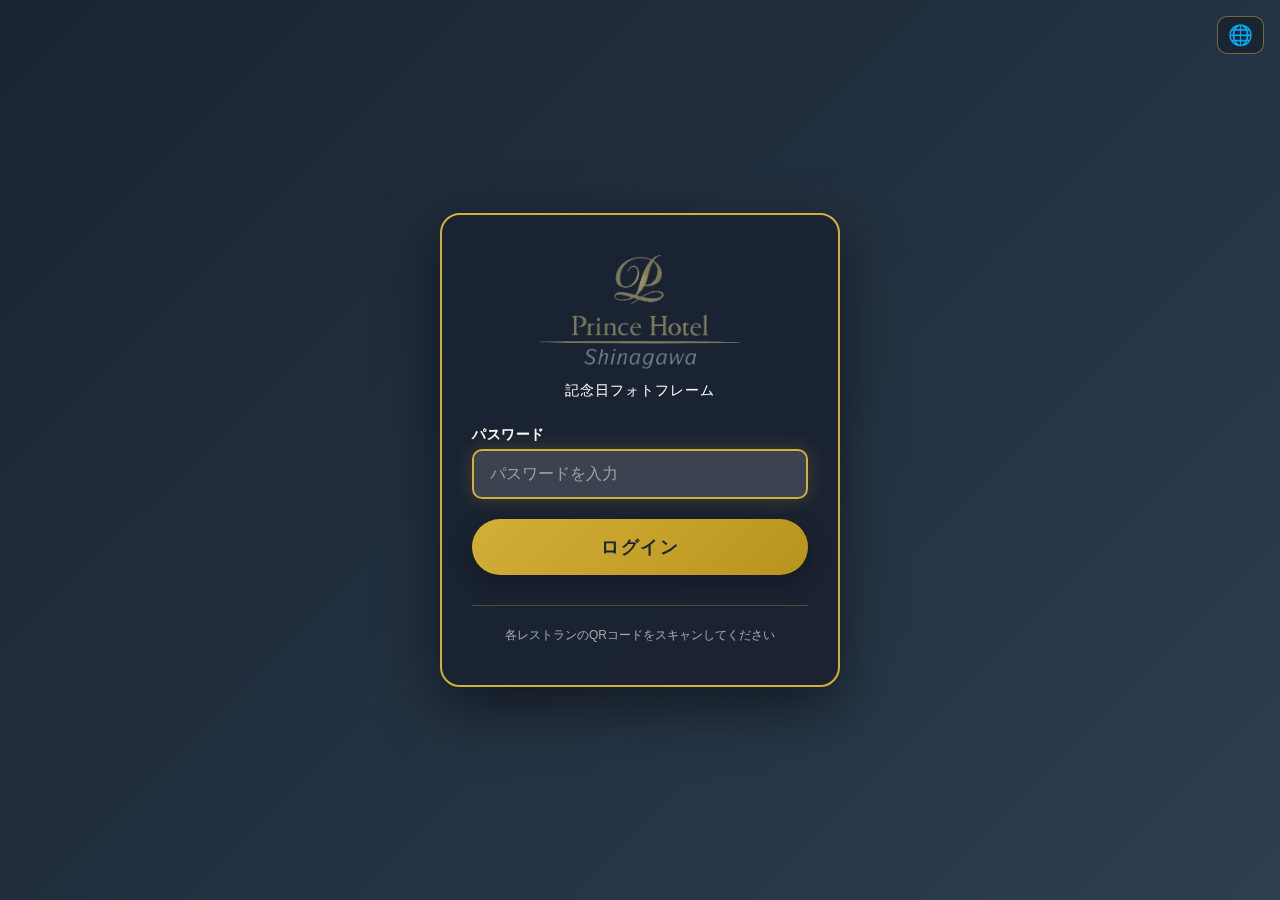
<file: login.html>
<!DOCTYPE html>
<html lang="ja">
<head>
    <!-- 
    ======================================================================
    品川プリンスホテル - レストラン認証ログイン画面
    ======================================================================
    -->
    <meta charset="UTF-8">
    <meta name="viewport" content="width=device-width, initial-scale=1.0, maximum-scale=1.0, user-scalable=no">
    <meta name="apple-mobile-web-app-capable" content="yes">
    <meta name="mobile-web-app-capable" content="yes">
    <meta name="theme-color" content="#D4AF37">
    <link rel="icon" type="image/x-icon" href="assets/images/favicon.ico">
    <link rel="apple-touch-icon" sizes="180x180" href="assets/images/favicon.ico">
    <title>ログイン - 品川プリンスホテル</title>
    <!-- ログイン画面専用スタイルシート -->
    <link rel="stylesheet" href="css/reset.css">
    <link rel="stylesheet" href="css/login.css">

    <!-- i18n を最初に読み込む（スクリプト内で t() を使用するため） -->
    <script src="js/i18n.js"></script>
</head>
<body>
    <!-- ローディングオーバーレイ -->
    <div id="loading-overlay" class="loading-overlay">
        <div class="loading-spinner"></div>
    </div>

    <!-- 言語セレクター（右上固定） -->
    <div id="login-lang-anchor" style="position:fixed;top:16px;right:16px;z-index:500;"></div>

    <!-- ログインコンテナ -->
    <div class="login-container">
        <!-- ホテルロゴ -->
        <div class="hotel-logo">
            <img src="assets/images/logo-shinagawa-prince.png"
                 alt="品川プリンスホテル" class="hotel-logo-img">
            <p class="login-hotel-tagline" data-i18n="login_hotel_tagline">記念日フォトフレーム</p>
        </div>

        <!-- レストラン情報表示エリア -->
        <div id="restaurant-info" class="restaurant-info">
            <h3 id="restaurant-name"></h3>
            <p id="restaurant-description"></p>
        </div>

        <!-- エラーメッセージ -->
        <div id="error-message" class="error-message"></div>

        <!-- ログインフォーム -->
        <form id="login-form" class="login-form">
            <div class="form-group">
                <label for="password-input" data-i18n="login_password_label">パスワード</label>
                <input
                    type="password"
                    id="password-input"
                    name="password"
                    data-i18n="login_password_placeholder"
                    placeholder="レストランのパスワードを入力"
                    autocomplete="off"
                    required
                >
            </div>

            <button type="submit" id="login-btn" class="login-btn"
                    data-i18n="login_btn">ログイン</button>
        </form>

        <!-- フッター注記 -->
        <div class="footer-note">
            <p class="login-qr-hint" data-i18n="login_qr_hint">
                各レストランのQRコードをスキャンしてください
            </p>
        </div>
    </div>

    <script>
        /**
         * ログイン認証スクリプト
         * i18n.js が head で読み込まれているため t() が使用可能
         */

        // ======================================================
        // HTTPS セキュアコンテキストチェック
        // ======================================================
        (function() {
            const isLocalhost = ['localhost', '127.0.0.1', '::1'].includes(location.hostname);
            if (!window.isSecureContext && !isLocalhost) {
                const lang = localStorage.getItem('sph_lang') || 'ja';
                const messages = {
                    ja: 'このアプリはHTTPS環境でのみ動作します。\nHTTPSでアクセスし直してください。',
                    en: 'This app requires a secure HTTPS connection.\nPlease reload via HTTPS.',
                    'zh-CN': '此应用需要HTTPS安全连接。\n请通过HTTPS重新访问。',
                    'zh-TW': '此應用程式需要HTTPS安全連線。\n請透過HTTPS重新存取。',
                    ko:  '이 앱은 HTTPS 보안 연결이 필요합니다.\nHTTPS로 다시 접속해 주세요.',
                    fr:  'Cette application nécessite une connexion HTTPS sécurisée.\nVeuillez vous reconnecter via HTTPS.',
                    es:  'Esta aplicación requiere una conexión HTTPS segura.\nVuelva a acceder mediante HTTPS.',
                    de:  'Diese App erfordert eine sichere HTTPS-Verbindung.\nBitte rufen Sie die Seite über HTTPS auf.',
                    pt:  'Este aplicativo requer uma conexão HTTPS segura.\nAcesse novamente via HTTPS.',
                };
                const msg = messages[lang] || messages['ja'];
                document.body.innerHTML = `<div style="display:flex;align-items:center;justify-content:center;height:100vh;background:#111;color:#fff;font-size:1rem;text-align:center;padding:2rem;white-space:pre-line;font-family:sans-serif;">${msg}</div>`;
            }
        })();

        // DOM要素取得
        const loginForm           = document.getElementById('login-form');
        const passwordInput       = document.getElementById('password-input');
        const errorMessage        = document.getElementById('error-message');
        const loadingOverlay      = document.getElementById('loading-overlay');
        const restaurantInfo      = document.getElementById('restaurant-info');
        const restaurantName      = document.getElementById('restaurant-name');
        const restaurantDescription = document.getElementById('restaurant-description');

        // URLパラメータ取得
        const urlParams    = new URLSearchParams(window.location.search);
        const restaurantId = urlParams.get('restaurant');

        let restaurantsData = null;

        /**
         * レストラン情報読み込み
         */
        async function loadRestaurants() {
            try {
                const response  = await fetch('assets/config/restaurants.json');
                restaurantsData = await response.json();

                if (restaurantId && restaurantsData) {
                    const restaurant = restaurantsData.restaurants.find(r => r.id === restaurantId);
                    if (restaurant) {
                        restaurantName.textContent       = restaurant.fullName;
                        restaurantDescription.textContent = restaurant.description;
                        restaurantInfo.classList.add('active');
                    }
                }
            } catch (error) {
                console.error('Failed to load restaurants:', error);
            }
        }

        /**
         * エラー表示（i18n 対応）
         */
        function showError(message) {
            errorMessage.textContent = message;
            errorMessage.classList.add('active');
            setTimeout(() => errorMessage.classList.remove('active'), 3000);
        }

        /**
         * ログイン処理
         */
        async function handleLogin(event) {
            event.preventDefault();

            const password = passwordInput.value.trim();

            if (!password) {
                // t() は i18n.js が head で読み込まれているため使用可能
                showError(typeof t === 'function'
                    ? t('login_error_empty')
                    : 'パスワードを入力してください');
                return;
            }

            loadingOverlay.classList.add('active');
            await new Promise(resolve => setTimeout(resolve, 500));

            let authenticated         = false;
            let authenticatedRestaurant = null;

            if (restaurantId && restaurantsData) {
                const restaurant = restaurantsData.restaurants.find(r => r.id === restaurantId);
                if (restaurant && restaurant.password === password) {
                    authenticated           = true;
                    authenticatedRestaurant = restaurant;
                }
            } else if (restaurantsData) {
                authenticatedRestaurant = restaurantsData.restaurants.find(r => r.password === password);
                if (authenticatedRestaurant) authenticated = true;
            }

            loadingOverlay.classList.remove('active');

            if (authenticated && authenticatedRestaurant) {
                sessionStorage.setItem('authenticated',   'true');
                sessionStorage.setItem('restaurantId',    authenticatedRestaurant.id);
                sessionStorage.setItem('restaurantName',  authenticatedRestaurant.name);
                window.location.href = `index.html?restaurant=${authenticatedRestaurant.id}`;
            } else {
                showError(typeof t === 'function'
                    ? t('login_error')
                    : 'パスワードが正しくありません');
                passwordInput.value = '';
                passwordInput.focus();
            }
        }

        // イベントリスナー登録
        loginForm.addEventListener('submit', handleLogin);

        // 初期化（言語セレクターを追加して保存済み言語を即時適用）
        window.addEventListener('load', () => {
            loadRestaurants();
            if (typeof buildLanguageSelector === 'function') {
                buildLanguageSelector('login-lang-anchor');
            }
            passwordInput.focus();
        });
    </script>
</body>
</html>
</file>
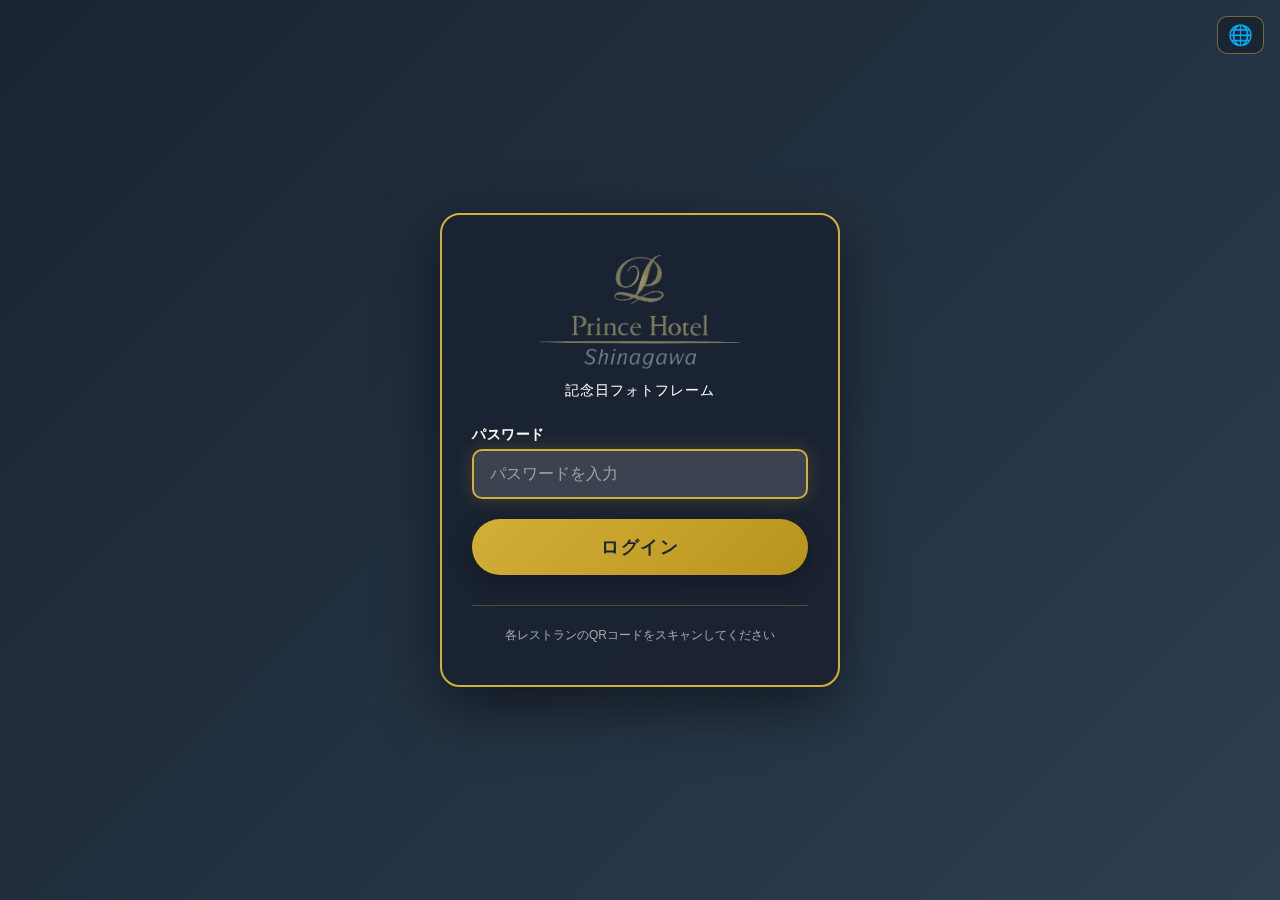
<file: -demo-/login.html>
<!DOCTYPE html>
<html lang="ja">
<head>
    <!-- 
    ======================================================================
    品川プリンスホテル - レストラン認証ログイン画面
    ======================================================================
    -->
    <meta charset="UTF-8">
    <meta name="viewport" content="width=device-width, initial-scale=1.0, maximum-scale=1.0, user-scalable=no">
    <meta name="apple-mobile-web-app-capable" content="yes">
    <meta name="mobile-web-app-capable" content="yes">
    <meta name="theme-color" content="#D4AF37">
    <link rel="icon" type="image/x-icon" href="assets/images/favicon.ico">
    <link rel="apple-touch-icon" sizes="180x180" href="assets/images/favicon.ico">
    <title>ログイン - 品川プリンスホテル</title>
    <!-- ログイン画面専用スタイルシート -->
    <link rel="stylesheet" href="css/reset.css">
    <link rel="stylesheet" href="css/login.css">

    <!-- Google Analytics 4 -->
    <script async src="https://www.googletagmanager.com/gtag/js?id=G-FN6X4ZH0QT"></script>
    <script>
    window.dataLayer = window.dataLayer || [];
    function gtag(){dataLayer.push(arguments);}
    gtag('js', new Date());
    gtag('config', 'G-FN6X4ZH0QT', { transport_type: 'beacon' });
    </script>

    <!-- i18n を最初に読み込む（スクリプト内で t() を使用するため） -->
    <script src="js/i18n.js"></script>
</head>
<body>
    <!-- ローディングオーバーレイ -->
    <div id="loading-overlay" class="loading-overlay">
        <div class="loading-spinner"></div>
    </div>

    <!-- 言語セレクター（右上固定） -->
    <div id="login-lang-anchor" style="position:fixed;top:16px;right:16px;z-index:500;"></div>

    <!-- ログインコンテナ -->
    <div class="login-container">
        <!-- ホテルロゴ -->
        <div class="hotel-logo">
            <img src="assets/images/logo-shinagawa-prince.png"
                 alt="品川プリンスホテル" class="hotel-logo-img">
            <p class="login-hotel-tagline" data-i18n="login_hotel_tagline">記念日フォトフレーム</p>
        </div>

        <!-- レストラン情報表示エリア -->
        <div id="restaurant-info" class="restaurant-info">
            <h3 id="restaurant-name"></h3>
            <p id="restaurant-description"></p>
        </div>

        <!-- エラーメッセージ -->
        <div id="error-message" class="error-message"></div>

        <!-- ログインフォーム -->
        <form id="login-form" class="login-form">
            <div class="form-group">
                <label for="password-input" data-i18n="login_password_label">パスワード</label>
                <input
                    type="password"
                    id="password-input"
                    name="password"
                    data-i18n="login_password_placeholder"
                    placeholder="レストランのパスワードを入力"
                    autocomplete="off"
                    required
                >
            </div>

            <button type="submit" id="login-btn" class="login-btn"
                    data-i18n="login_btn">ログイン</button>
        </form>

        <!-- フッター注記 -->
        <div class="footer-note">
            <p class="login-qr-hint" data-i18n="login_qr_hint">
                各レストランのQRコードをスキャンしてください
            </p>
        </div>
    </div>

    <script>
        /**
         * ログイン認証スクリプト
         * i18n.js が head で読み込まれているため t() が使用可能
         */

        // ======================================================
        // HTTPS セキュアコンテキストチェック
        // ======================================================
        (function() {
            const isLocalhost = ['localhost', '127.0.0.1', '::1'].includes(location.hostname);
            if (!window.isSecureContext && !isLocalhost) {
                const lang = localStorage.getItem('sph_lang') || 'ja';
                const messages = {
                    ja: 'このアプリはHTTPS環境でのみ動作します。\nHTTPSでアクセスし直してください。',
                    en: 'This app requires a secure HTTPS connection.\nPlease reload via HTTPS.',
                    'zh-CN': '此应用需要HTTPS安全连接。\n请通过HTTPS重新访问。',
                    'zh-TW': '此應用程式需要HTTPS安全連線。\n請透過HTTPS重新存取。',
                    ko:  '이 앱은 HTTPS 보안 연결이 필요합니다.\nHTTPS로 다시 접속해 주세요.',
                    fr:  'Cette application nécessite une connexion HTTPS sécurisée.\nVeuillez vous reconnecter via HTTPS.',
                    es:  'Esta aplicación requiere una conexión HTTPS segura.\nVuelva a acceder mediante HTTPS.',
                    de:  'Diese App erfordert eine sichere HTTPS-Verbindung.\nBitte rufen Sie die Seite über HTTPS auf.',
                    pt:  'Este aplicativo requer uma conexão HTTPS segura.\nAcesse novamente via HTTPS.',
                };
                const msg = messages[lang] || messages['ja'];
                document.body.innerHTML = `<div style="display:flex;align-items:center;justify-content:center;height:100vh;background:#111;color:#fff;font-size:1rem;text-align:center;padding:2rem;white-space:pre-line;font-family:sans-serif;">${msg}</div>`;
            }
        })();

        // DOM要素取得
        const loginForm           = document.getElementById('login-form');
        const passwordInput       = document.getElementById('password-input');
        const errorMessage        = document.getElementById('error-message');
        const loadingOverlay      = document.getElementById('loading-overlay');
        const restaurantInfo      = document.getElementById('restaurant-info');
        const restaurantName      = document.getElementById('restaurant-name');
        const restaurantDescription = document.getElementById('restaurant-description');

        // URLパラメータ取得
        const urlParams    = new URLSearchParams(window.location.search);
        const restaurantId = urlParams.get('restaurant');

        let restaurantsData = null;

        /**
         * レストラン情報読み込み
         */
        async function loadRestaurants() {
            try {
                const response  = await fetch('assets/config/restaurants.json');
                restaurantsData = await response.json();

                if (restaurantId && restaurantsData) {
                    const restaurant = restaurantsData.restaurants.find(r => r.id === restaurantId);
                    if (restaurant) {
                        restaurantName.textContent       = restaurant.fullName;
                        restaurantDescription.textContent = restaurant.description;
                        restaurantInfo.classList.add('active');
                    }
                }
            } catch (error) {
                console.error('Failed to load restaurants:', error);
            }
        }

        /**
         * エラー表示（i18n 対応）
         */
        function showError(message) {
            errorMessage.textContent = message;
            errorMessage.classList.add('active');
            setTimeout(() => errorMessage.classList.remove('active'), 3000);
        }

        /**
         * ログイン処理
         */
        async function handleLogin(event) {
            event.preventDefault();

            const password = passwordInput.value.trim();

            if (!password) {
                // t() は i18n.js が head で読み込まれているため使用可能
                showError(typeof t === 'function'
                    ? t('login_error_empty')
                    : 'パスワードを入力してください');
                return;
            }

            loadingOverlay.classList.add('active');
            await new Promise(resolve => setTimeout(resolve, 500));

            let authenticated         = false;
            let authenticatedRestaurant = null;

            if (restaurantId && restaurantsData) {
                const restaurant = restaurantsData.restaurants.find(r => r.id === restaurantId);
                if (restaurant && restaurant.password === password) {
                    authenticated           = true;
                    authenticatedRestaurant = restaurant;
                }
            } else if (restaurantsData) {
                authenticatedRestaurant = restaurantsData.restaurants.find(r => r.password === password);
                if (authenticatedRestaurant) authenticated = true;
            }

            loadingOverlay.classList.remove('active');

            if (authenticated && authenticatedRestaurant) {
                sessionStorage.setItem('authenticated',   'true');
                sessionStorage.setItem('restaurantId',    authenticatedRestaurant.id);
                sessionStorage.setItem('restaurantName',  authenticatedRestaurant.name);

                const dest = `index.html?restaurant=${authenticatedRestaurant.id}`;
                if (typeof gtag === 'function') {
                    gtag('event', 'login', {
                        method: 'password',
                        restaurant_id: authenticatedRestaurant.id,
                        restaurant_name: authenticatedRestaurant.name,
                        event_callback: function() { window.location.href = dest; },
                        event_timeout: 1500
                    });
                    setTimeout(function() { window.location.href = dest; }, 1500);
                } else {
                    window.location.href = dest;
                }
            } else {
                showError(typeof t === 'function'
                    ? t('login_error')
                    : 'パスワードが正しくありません');
                passwordInput.value = '';
                passwordInput.focus();
            }
        }

        // イベントリスナー登録
        loginForm.addEventListener('submit', handleLogin);

        // 初期化（言語セレクターを追加して保存済み言語を即時適用）
        window.addEventListener('load', () => {
            loadRestaurants();
            if (typeof buildLanguageSelector === 'function') {
                buildLanguageSelector('login-lang-anchor');
            }
            passwordInput.focus();
        });
    </script>
</body>
</html>
</file>
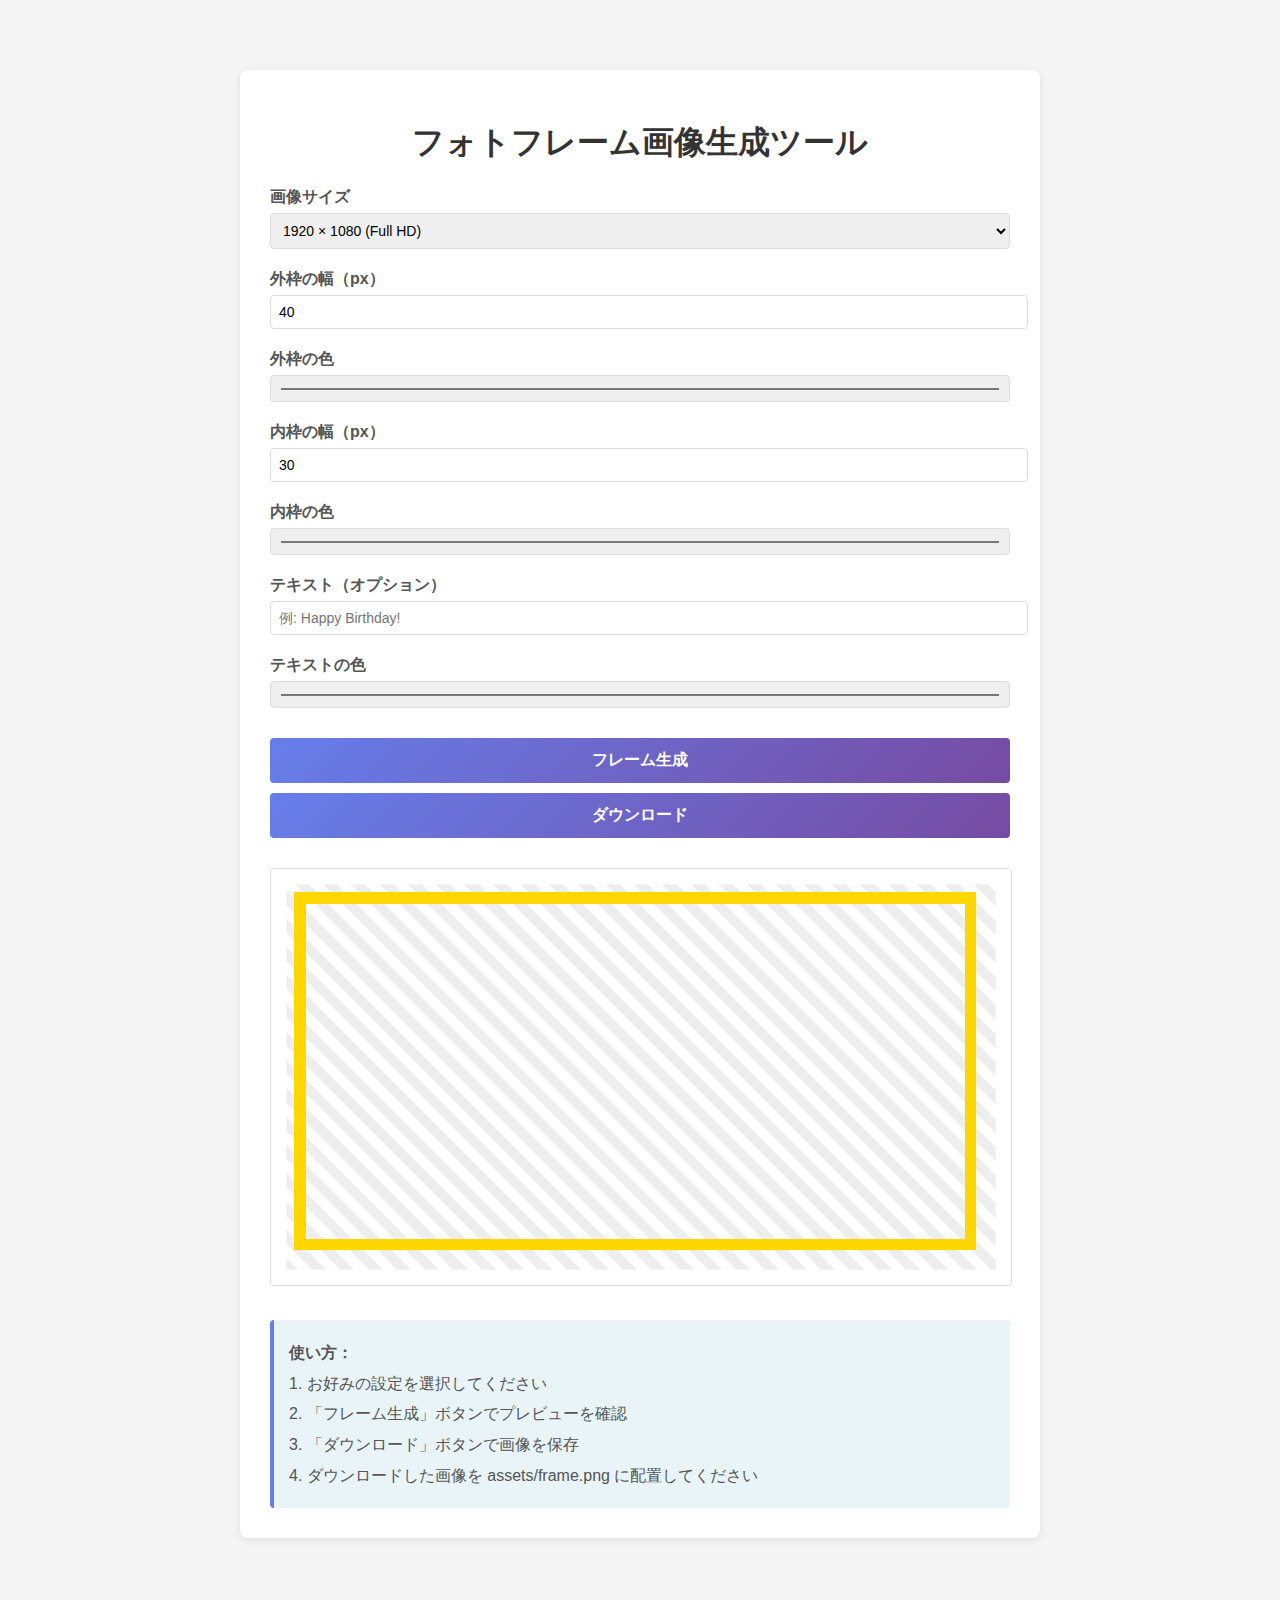
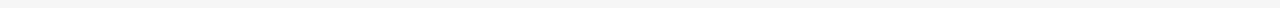
<file: tools/frame-generator.html>
<!DOCTYPE html>
<html lang="ja">
<head>
    <meta charset="UTF-8">
    <meta name="viewport" content="width=device-width, initial-scale=1.0">
    <title>フレーム画像生成ツール</title>
    <style>
        body {
            font-family: Arial, sans-serif;
            max-width: 800px;
            margin: 50px auto;
            padding: 20px;
            background-color: #f5f5f5;
        }
        h1 {
            color: #333;
            text-align: center;
        }
        .container {
            background: white;
            padding: 30px;
            border-radius: 8px;
            box-shadow: 0 2px 10px rgba(0,0,0,0.1);
        }
        .control-group {
            margin-bottom: 20px;
        }
        label {
            display: block;
            margin-bottom: 5px;
            font-weight: bold;
            color: #555;
        }
        input[type="number"],
        input[type="color"],
        input[type="text"],
        select {
            width: 100%;
            padding: 8px;
            border: 1px solid #ddd;
            border-radius: 4px;
            font-size: 14px;
        }
        button {
            width: 100%;
            padding: 12px;
            background: linear-gradient(135deg, #667eea 0%, #764ba2 100%);
            color: white;
            border: none;
            border-radius: 4px;
            font-size: 16px;
            font-weight: bold;
            cursor: pointer;
            margin-top: 10px;
        }
        button:hover {
            opacity: 0.9;
        }
        #preview {
            margin-top: 30px;
            text-align: center;
        }
        #preview canvas {
            max-width: 100%;
            border: 1px solid #ddd;
            border-radius: 4px;
            background: 
                repeating-linear-gradient(
                    45deg,
                    #eee,
                    #eee 10px,
                    #fff 10px,
                    #fff 20px
                );
        }
        .info {
            margin-top: 30px;
            padding: 15px;
            background-color: #e8f4f8;
            border-left: 4px solid #667eea;
            border-radius: 4px;
        }
        .info p {
            margin: 5px 0;
            color: #555;
            line-height: 1.6;
        }
    </style>
</head>
<body>
    <div class="container">
        <h1>フォトフレーム画像生成ツール</h1>
        
        <div class="control-group">
            <label>画像サイズ</label>
            <select id="size">
                <option value="1920,1080">1920 × 1080 (Full HD)</option>
                <option value="1280,720">1280 × 720 (HD)</option>
                <option value="1080,1920">1080 × 1920 (縦向き Full HD)</option>
                <option value="720,1280">720 × 1280 (縦向き HD)</option>
            </select>
        </div>

        <div class="control-group">
            <label>外枠の幅（px）</label>
            <input type="number" id="outerWidth" value="40" min="1" max="200">
        </div>

        <div class="control-group">
            <label>外枠の色</label>
            <input type="color" id="outerColor" value="#ffffff">
        </div>

        <div class="control-group">
            <label>内枠の幅（px）</label>
            <input type="number" id="innerWidth" value="30" min="0" max="200">
        </div>

        <div class="control-group">
            <label>内枠の色</label>
            <input type="color" id="innerColor" value="#ffd700">
        </div>

        <div class="control-group">
            <label>テキスト（オプション）</label>
            <input type="text" id="frameText" placeholder="例: Happy Birthday!">
        </div>

        <div class="control-group">
            <label>テキストの色</label>
            <input type="color" id="textColor" value="#ffffff">
        </div>

        <button onclick="generateFrame()">フレーム生成</button>
        <button onclick="downloadFrame()">ダウンロード</button>

        <div id="preview"></div>

        <div class="info">
            <p><strong>使い方：</strong></p>
            <p>1. お好みの設定を選択してください</p>
            <p>2. 「フレーム生成」ボタンでプレビューを確認</p>
            <p>3. 「ダウンロード」ボタンで画像を保存</p>
            <p>4. ダウンロードした画像を assets/frame.png に配置してください</p>
        </div>
    </div>

    <script>
        let canvas = null;

        function generateFrame() {
            const sizeSelect = document.getElementById('size');
            const [width, height] = sizeSelect.value.split(',').map(Number);
            
            const outerWidth = parseInt(document.getElementById('outerWidth').value);
            const outerColor = document.getElementById('outerColor').value;
            const innerWidth = parseInt(document.getElementById('innerWidth').value);
            const innerColor = document.getElementById('innerColor').value;
            const frameText = document.getElementById('frameText').value;
            const textColor = document.getElementById('textColor').value;

            canvas = document.createElement('canvas');
            canvas.width = width;
            canvas.height = height;
            const ctx = canvas.getContext('2d');

            ctx.clearRect(0, 0, width, height);

            if (outerWidth > 0) {
                ctx.strokeStyle = outerColor;
                ctx.lineWidth = outerWidth;
                ctx.strokeRect(
                    outerWidth / 2, 
                    outerWidth / 2, 
                    width - outerWidth, 
                    height - outerWidth
                );
            }

            if (innerWidth > 0) {
                const offset = outerWidth + 20;
                ctx.strokeStyle = innerColor;
                ctx.lineWidth = innerWidth;
                ctx.strokeRect(
                    offset + innerWidth / 2,
                    offset + innerWidth / 2,
                    width - (offset + innerWidth) * 2,
                    height - (offset + innerWidth) * 2
                );
            }

            if (frameText) {
                const fontSize = Math.floor(height / 15);
                ctx.font = `bold ${fontSize}px Arial, sans-serif`;
                ctx.fillStyle = textColor;
                ctx.textAlign = 'center';
                ctx.textBaseline = 'middle';
                
                ctx.shadowColor = 'rgba(0, 0, 0, 0.5)';
                ctx.shadowBlur = 10;
                ctx.shadowOffsetX = 2;
                ctx.shadowOffsetY = 2;
                
                ctx.fillText(frameText, width / 2, height - outerWidth - 60);
            }

            const preview = document.getElementById('preview');
            preview.innerHTML = '';
            preview.appendChild(canvas);
        }

        function downloadFrame() {
            if (!canvas) {
                alert('先にフレームを生成してください');
                return;
            }

            const link = document.createElement('a');
            link.download = 'frame.png';
            link.href = canvas.toDataURL('image/png');
            link.click();
        }

        window.addEventListener('load', () => {
            generateFrame();
        });
    </script>
</body>
</html>
</file>
<file: css/login.css>
/*
 * ======================================================================
 * login.css — ログイン画面専用スタイル
 * 品川プリンスホテル 高級ホテル仕様デザイン
 * ======================================================================
 */

/* ── CSS カスタムプロパティ ─────────────────────────────────── */
:root {
    --color-gold-primary: #D4AF37;
    --color-gold-light:   #F4D03F;
    --color-navy-dark:    #1a2332;
    --color-navy:         #2c3e50;
    --color-cream:        #FAF9F6;
    --color-white:        #FFFFFF;
}

/* ── リセット ────────────────────────────────────────────── */
* {
    margin: 0;
    padding: 0;
    box-sizing: border-box;
}

/* ── ボディ ────────────────────────────────────────────── */
body {
    font-family: -apple-system, BlinkMacSystemFont, "Segoe UI", "Hiragino Sans", sans-serif;
    background: linear-gradient(135deg, var(--color-navy-dark) 0%, var(--color-navy) 100%);
    min-height: 100vh;
    display: flex;
    justify-content: center;
    align-items: center;
    padding: 20px;
}

/* ── ログインコンテナ ────────────────────────────────────── */
.login-container {
    background: rgba(26, 35, 50, 0.95);
    backdrop-filter: blur(20px);
    border-radius: 20px;
    padding: 40px 30px;
    max-width: 400px;
    width: 100%;
    box-shadow: 0 20px 60px rgba(0, 0, 0, 0.5);
    border: 2px solid var(--color-gold-primary);
}

/* ── ホテルロゴ ─────────────────────────────────────────── */
.hotel-logo {
    text-align: center;
    margin-bottom: 30px;
}

.hotel-logo-img {
    max-width: 200px;
    width: 70%;
    height: auto;
    display: block;
    margin: 0 auto 14px;
}

.hotel-logo p {
    color: var(--color-cream);
    font-size: 14px;
    letter-spacing: 1px;
}

/* ── ログインフォーム ────────────────────────────────────── */
.login-form {
    margin-top: 30px;
}

.form-group {
    margin-bottom: 20px;
}

.form-group label {
    display: block;
    color: var(--color-cream);
    font-size: 14px;
    font-weight: 600;
    margin-bottom: 8px;
    letter-spacing: 0.5px;
}

.form-group input {
    width: 100%;
    padding: 14px 16px;
    font-size: 16px;
    border: 2px solid rgba(212, 175, 55, 0.3);
    border-radius: 10px;
    background: rgba(250, 249, 246, 0.1);
    color: var(--color-cream);
    transition: all 0.3s ease;
}

.form-group input:focus {
    outline: none;
    border-color: var(--color-gold-primary);
    background: rgba(250, 249, 246, 0.15);
    box-shadow: 0 0 20px rgba(212, 175, 55, 0.2);
}

.form-group input::placeholder {
    color: rgba(250, 249, 246, 0.5);
}

/* ── レストラン情報表示 ────────────────────────────────────── */
.restaurant-info {
    background: rgba(212, 175, 55, 0.1);
    border: 1px solid rgba(212, 175, 55, 0.3);
    border-radius: 10px;
    padding: 15px;
    margin-bottom: 20px;
    display: none;
}

.restaurant-info.active {
    display: block;
}

.restaurant-info h3 {
    color: var(--color-gold-primary);
    font-size: 16px;
    margin-bottom: 5px;
}

.restaurant-info p {
    color: var(--color-cream);
    font-size: 13px;
    line-height: 1.5;
}

/* ── ログインボタン ──────────────────────────────────────── */
.login-btn {
    width: 100%;
    padding: 16px;
    font-size: 18px;
    font-weight: 700;
    letter-spacing: 1.5px;
    border: none;
    border-radius: 50px;
    background: linear-gradient(135deg, var(--color-gold-primary) 0%, #B8941E 100%);
    color: var(--color-navy-dark);
    cursor: pointer;
    transition: all 0.3s ease;
    box-shadow: 0 8px 25px rgba(0, 0, 0, 0.3);
}

.login-btn:hover {
    transform: translateY(-2px);
    box-shadow: 0 12px 35px rgba(212, 175, 55, 0.4);
}

.login-btn:active {
    transform: translateY(0);
}

.login-btn:disabled {
    opacity: 0.6;
    cursor: not-allowed;
    transform: none;
}

/* ── エラーメッセージ ────────────────────────────────────── */
.error-message {
    background: rgba(255, 59, 48, 0.2);
    border: 1px solid rgba(255, 59, 48, 0.5);
    color: #ff6b6b;
    padding: 12px;
    border-radius: 8px;
    margin-bottom: 20px;
    font-size: 14px;
    text-align: center;
    display: none;
}

.error-message.active {
    display: block;
    animation: shake 0.5s;
}

@keyframes shake {
    0%, 100% { transform: translateX(0); }
    25%       { transform: translateX(-10px); }
    75%       { transform: translateX(10px); }
}

/* ── フッター注記 ────────────────────────────────────────── */
.footer-note {
    text-align: center;
    margin-top: 30px;
    padding-top: 20px;
    border-top: 1px solid rgba(212, 175, 55, 0.3);
}

.footer-note p {
    color: rgba(250, 249, 246, 0.6);
    font-size: 12px;
    line-height: 1.6;
}

/* ── ローディングオーバーレイ ────────────────────────────────── */
.loading-overlay {
    position: fixed;
    top: 0;
    left: 0;
    right: 0;
    bottom: 0;
    background: rgba(26, 35, 50, 0.95);
    display: none;
    justify-content: center;
    align-items: center;
    z-index: 1000;
}

.loading-overlay.active {
    display: flex;
}

.loading-spinner {
    width: 60px;
    height: 60px;
    border: 4px solid rgba(212, 175, 55, 0.2);
    border-top: 4px solid var(--color-gold-primary);
    border-radius: 50%;
    animation: spin 1s linear infinite;
}

@keyframes spin {
    0%   { transform: rotate(0deg); }
    100% { transform: rotate(360deg); }
}

/* ── 言語セレクター ─────────────────────────────────────── */
.lang-selector-wrap { position: relative; }

.lang-selector-btn {
    background: rgba(26, 35, 50, 0.9);
    border: 1px solid rgba(212, 175, 55, 0.5);
    color: #FAF9F6;
    font-size: 20px;
    padding: 6px 10px;
    border-radius: 10px;
    cursor: pointer;
}

.lang-dropdown {
    position: absolute;
    right: 0;
    top: calc(100% + 6px);
    background: rgba(18, 26, 40, 0.98);
    border: 1px solid rgba(212, 175, 55, 0.4);
    border-radius: 12px;
    min-width: 140px;
    box-shadow: 0 8px 32px rgba(0, 0, 0, 0.7);
    z-index: 1000;
    overflow: hidden;
}

.lang-dropdown.hidden { display: none; }

.lang-option {
    display: block;
    width: 100%;
    background: none;
    border: none;
    color: rgba(250, 249, 246, 0.85);
    font-size: 13px;
    padding: 10px 18px;
    text-align: left;
    cursor: pointer;
    border-bottom: 1px solid rgba(255, 255, 255, 0.06);
}

.lang-option:last-child { border-bottom: none; }
.lang-option:hover      { background: rgba(212, 175, 55, 0.15); color: #D4AF37; }
.lang-option.active     { color: #D4AF37; font-weight: 700; }

/* ── レスポンシブ ─────────────────────────────────────────── */
@media (max-width: 480px) {
    .login-container {
        padding: 30px 20px;
    }

    .hotel-logo h1 {
        font-size: 20px;
    }
}
</file>
<file: -demo-/css/login.css>
/*
 * ======================================================================
 * login.css — ログイン画面専用スタイル
 * 品川プリンスホテル 高級ホテル仕様デザイン
 * ======================================================================
 */

/* ── CSS カスタムプロパティ ─────────────────────────────────── */
:root {
    --color-gold-primary: #D4AF37;
    --color-gold-light:   #F4D03F;
    --color-navy-dark:    #1a2332;
    --color-navy:         #2c3e50;
    --color-cream:        #FAF9F6;
    --color-white:        #FFFFFF;
}

/* ── リセット ────────────────────────────────────────────── */
* {
    margin: 0;
    padding: 0;
    box-sizing: border-box;
}

/* ── ボディ ────────────────────────────────────────────── */
body {
    font-family: -apple-system, BlinkMacSystemFont, "Segoe UI", "Hiragino Sans", sans-serif;
    background: linear-gradient(135deg, var(--color-navy-dark) 0%, var(--color-navy) 100%);
    min-height: 100vh;
    display: flex;
    justify-content: center;
    align-items: center;
    padding: 20px;
}

/* ── ログインコンテナ ────────────────────────────────────── */
.login-container {
    background: rgba(26, 35, 50, 0.95);
    backdrop-filter: blur(20px);
    border-radius: 20px;
    padding: 40px 30px;
    max-width: 400px;
    width: 100%;
    box-shadow: 0 20px 60px rgba(0, 0, 0, 0.5);
    border: 2px solid var(--color-gold-primary);
}

/* ── ホテルロゴ ─────────────────────────────────────────── */
.hotel-logo {
    text-align: center;
    margin-bottom: 30px;
}

.hotel-logo-img {
    max-width: 200px;
    width: 70%;
    height: auto;
    display: block;
    margin: 0 auto 14px;
}

.hotel-logo p {
    color: var(--color-cream);
    font-size: 14px;
    letter-spacing: 1px;
}

/* ── ログインフォーム ────────────────────────────────────── */
.login-form {
    margin-top: 30px;
}

.form-group {
    margin-bottom: 20px;
}

.form-group label {
    display: block;
    color: var(--color-cream);
    font-size: 14px;
    font-weight: 600;
    margin-bottom: 8px;
    letter-spacing: 0.5px;
}

.form-group input {
    width: 100%;
    padding: 14px 16px;
    font-size: 16px;
    border: 2px solid rgba(212, 175, 55, 0.3);
    border-radius: 10px;
    background: rgba(250, 249, 246, 0.1);
    color: var(--color-cream);
    transition: all 0.3s ease;
}

.form-group input:focus {
    outline: none;
    border-color: var(--color-gold-primary);
    background: rgba(250, 249, 246, 0.15);
    box-shadow: 0 0 20px rgba(212, 175, 55, 0.2);
}

.form-group input::placeholder {
    color: rgba(250, 249, 246, 0.5);
}

/* ── レストラン情報表示 ────────────────────────────────────── */
.restaurant-info {
    background: rgba(212, 175, 55, 0.1);
    border: 1px solid rgba(212, 175, 55, 0.3);
    border-radius: 10px;
    padding: 15px;
    margin-bottom: 20px;
    display: none;
}

.restaurant-info.active {
    display: block;
}

.restaurant-info h3 {
    color: var(--color-gold-primary);
    font-size: 16px;
    margin-bottom: 5px;
}

.restaurant-info p {
    color: var(--color-cream);
    font-size: 13px;
    line-height: 1.5;
}

/* ── ログインボタン ──────────────────────────────────────── */
.login-btn {
    width: 100%;
    padding: 16px;
    font-size: 18px;
    font-weight: 700;
    letter-spacing: 1.5px;
    border: none;
    border-radius: 50px;
    background: linear-gradient(135deg, var(--color-gold-primary) 0%, #B8941E 100%);
    color: var(--color-navy-dark);
    cursor: pointer;
    transition: all 0.3s ease;
    box-shadow: 0 8px 25px rgba(0, 0, 0, 0.3);
}

.login-btn:hover {
    transform: translateY(-2px);
    box-shadow: 0 12px 35px rgba(212, 175, 55, 0.4);
}

.login-btn:active {
    transform: translateY(0);
}

.login-btn:disabled {
    opacity: 0.6;
    cursor: not-allowed;
    transform: none;
}

/* ── エラーメッセージ ────────────────────────────────────── */
.error-message {
    background: rgba(255, 59, 48, 0.2);
    border: 1px solid rgba(255, 59, 48, 0.5);
    color: #ff6b6b;
    padding: 12px;
    border-radius: 8px;
    margin-bottom: 20px;
    font-size: 14px;
    text-align: center;
    display: none;
}

.error-message.active {
    display: block;
    animation: shake 0.5s;
}

@keyframes shake {
    0%, 100% { transform: translateX(0); }
    25%       { transform: translateX(-10px); }
    75%       { transform: translateX(10px); }
}

/* ── フッター注記 ────────────────────────────────────────── */
.footer-note {
    text-align: center;
    margin-top: 30px;
    padding-top: 20px;
    border-top: 1px solid rgba(212, 175, 55, 0.3);
}

.footer-note p {
    color: rgba(250, 249, 246, 0.6);
    font-size: 12px;
    line-height: 1.6;
}

/* ── ローディングオーバーレイ ────────────────────────────────── */
.loading-overlay {
    position: fixed;
    top: 0;
    left: 0;
    right: 0;
    bottom: 0;
    background: rgba(26, 35, 50, 0.95);
    display: none;
    justify-content: center;
    align-items: center;
    z-index: 1000;
}

.loading-overlay.active {
    display: flex;
}

.loading-spinner {
    width: 60px;
    height: 60px;
    border: 4px solid rgba(212, 175, 55, 0.2);
    border-top: 4px solid var(--color-gold-primary);
    border-radius: 50%;
    animation: spin 1s linear infinite;
}

@keyframes spin {
    0%   { transform: rotate(0deg); }
    100% { transform: rotate(360deg); }
}

/* ── 言語セレクター ─────────────────────────────────────── */
.lang-selector-wrap { position: relative; }

.lang-selector-btn {
    background: rgba(26, 35, 50, 0.9);
    border: 1px solid rgba(212, 175, 55, 0.5);
    color: #FAF9F6;
    font-size: 20px;
    padding: 6px 10px;
    border-radius: 10px;
    cursor: pointer;
}

.lang-dropdown {
    position: absolute;
    right: 0;
    top: calc(100% + 6px);
    background: rgba(18, 26, 40, 0.98);
    border: 1px solid rgba(212, 175, 55, 0.4);
    border-radius: 12px;
    min-width: 140px;
    box-shadow: 0 8px 32px rgba(0, 0, 0, 0.7);
    z-index: 1000;
    overflow: hidden;
}

.lang-dropdown.hidden { display: none; }

.lang-option {
    display: block;
    width: 100%;
    background: none;
    border: none;
    color: rgba(250, 249, 246, 0.85);
    font-size: 13px;
    padding: 10px 18px;
    text-align: left;
    cursor: pointer;
    border-bottom: 1px solid rgba(255, 255, 255, 0.06);
}

.lang-option:last-child { border-bottom: none; }
.lang-option:hover      { background: rgba(212, 175, 55, 0.15); color: #D4AF37; }
.lang-option.active     { color: #D4AF37; font-weight: 700; }

/* ── レスポンシブ ─────────────────────────────────────────── */
@media (max-width: 480px) {
    .login-container {
        padding: 30px 20px;
    }

    .hotel-logo h1 {
        font-size: 20px;
    }
}
</file>
